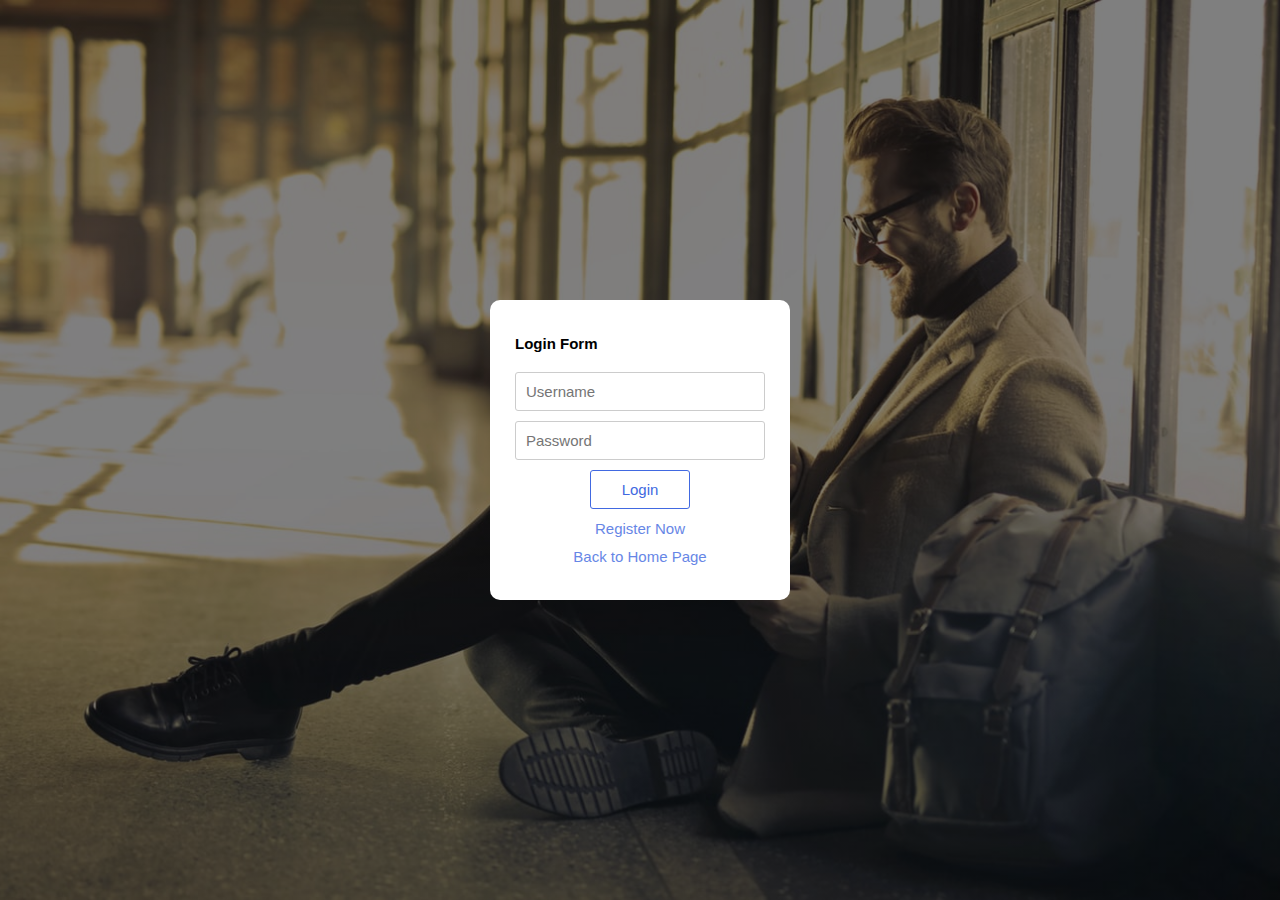
<file: signin.html>
<!DOCTYPE html>
<html lang="en">
  <head>
    <meta charset="UTF-8" />
    <meta name="viewport" content="width=device-width, initial-scale=1.0" />
    <title>Sign in</title>
    <link rel="stylesheet" href="styles.css" />
    <link
      rel="stylesheet"
      href="https://use.fontawesome.com/releases/v5.14.0/css/all.css"
      integrity="sha384-HzLeBuhoNPvSl5KYnjx0BT+WB0QEEqLprO+NBkkk5gbc67FTaL7XIGa2w1L0Xbgc"
      crossorigin="anonymous"
    />
  </head>
  <body>
    <div class="body">
  <div class="wrapper">
    <form action="" class="form">
      <h2>Login Form</h2>
      <input type="text" placeholder="Username">
      <br>
      <input type="password" placeholder="Password">
      <br>
      <button type="submit" class="btn">Login</button>
      <br>
      <a href="register.html">Register Now</a><br>
       <a href="index.html">Back to Home Page</a>
    </form>
  </div>
</div>
</body>
</html>
</file>
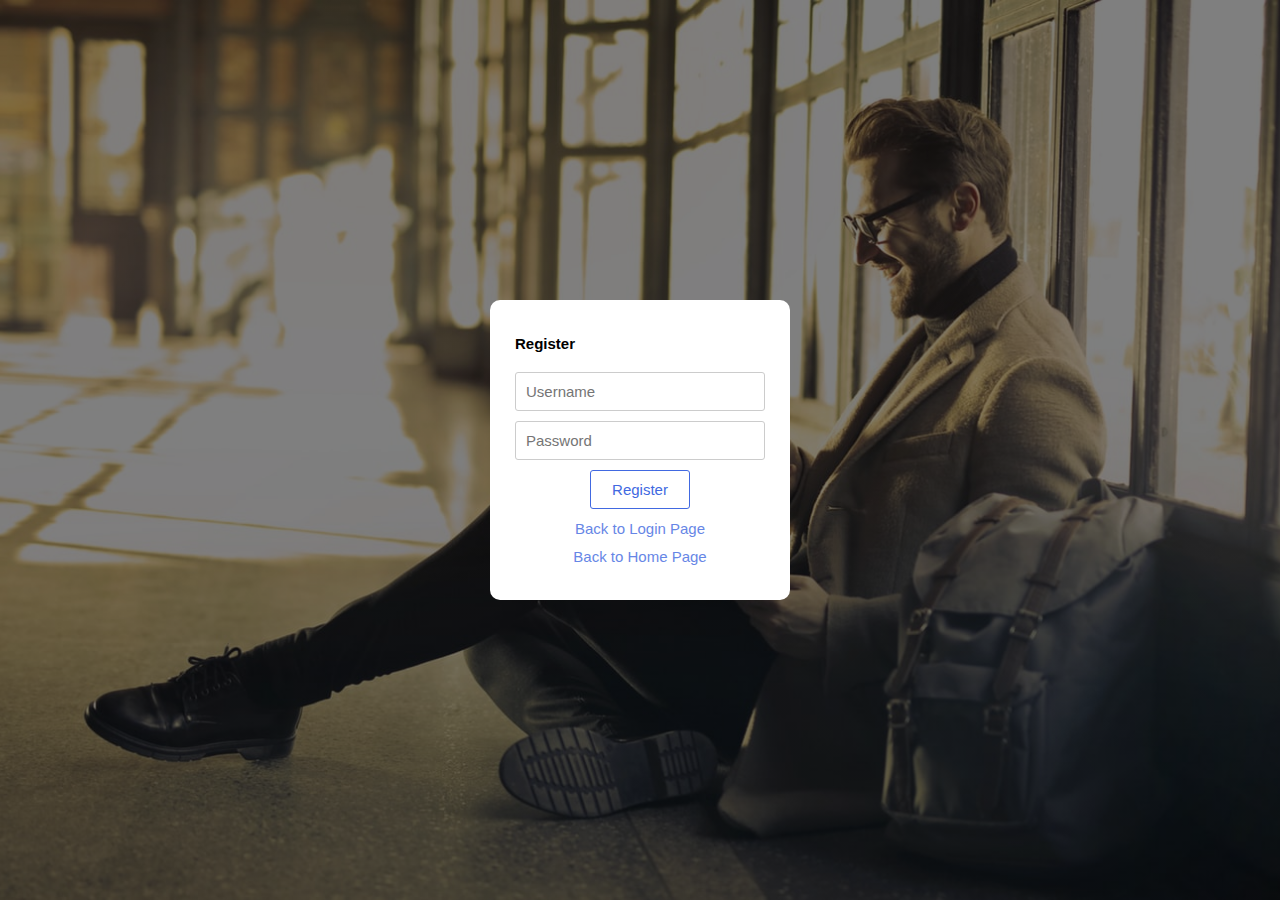
<file: signup.html>
<!DOCTYPE html>
<html lang="en">
  <head>
    <meta charset="UTF-8" />
    <meta name="viewport" content="width=device-width, initial-scale=1.0" />
    <title>Sign up</title>
    <link rel="stylesheet" href="styles.css" />
    <link
      rel="stylesheet"
      href="https://use.fontawesome.com/releases/v5.14.0/css/all.css"
      integrity="sha384-HzLeBuhoNPvSl5KYnjx0BT+WB0QEEqLprO+NBkkk5gbc67FTaL7XIGa2w1L0Xbgc"
      crossorigin="anonymous"
    />
  </head>
  <body>
    <div class="body">
  <div class="wrapper">
    <form action="" class="form">
      <h2>Register</h2>
      <input type="text" placeholder="Username">
      <br>
      <input type="password" placeholder="Password">
      <br>
      <button type="submit" class="btn">Register</button>
      <br>
      <a href="signin.html">Back to Login Page</a><br>
      <a href="index.html">Back to Home Page</a>
    </form>
  </div></div>
</body>
</html>
</file>
<file: styles.css>
@import 'https://fonts.googleapis.com/css?family=Montserrat:300, 400, 700&display=swap';
* {
  padding: 0;
  margin: 0;
  box-sizing: border-box;
}
html {
  font-size: 10px;
  font-family: 'Montserrat', sans-serif;
  scroll-behavior: smooth;
}
a {
  text-decoration: none;
}
.container {
  min-height: 100vh;
  width: 100%;
  display: flex;
  align-items: center;
  justify-content: center;
}
img {
  height: 100%;
  width: 100%;
  object-fit: cover;
}
p {
  color: black;
  font-size: 1.4rem;
  margin-top: 5px;
  line-height: 2.5rem;
  font-weight: 300;
  letter-spacing: .05rem;
}
.section-title {
  font-size: 4rem;
  font-weight: 300;
  color: black;
  margin-bottom: 10px;
  text-transform: uppercase;
  letter-spacing: .2rem;
  text-align: center;
}
.section-title span {
  color: crimson;
}

.cta {
  display: inline-block;
  padding: 10px 25px;
  color: white;
  background-color: transparent;
  border: 2px solid #fff;
  font-size: 2rem;
  text-transform: uppercase;
  letter-spacing: .1rem;
  margin-top: 30px;
  transition: .3s ease;
  transition-property: background-color, color;
}
.cta:hover {
  color: crimson;
  background-color: #fff;
}
.brand h1 {
  font-size: 3rem;
  text-transform: uppercase;
  color: white;
}
.brand h1 span {
  color: crimson;
}
/* navbar */
.navbar {
  background: black;
  height: 80px;
  display: flex;
  justify-content: center;
  align-items: center;
  font-size: 2rem;
  position: sticky;
  top: 0;
  z-index: 999;
}

.navbar__container {
  display: flex;
  justify-content: space-between;
  height: 80px;
  z-index: 1;
  width: 100%;
  max-width: 1300px;
  margin: 0 auto;
  padding: 0 50px;
}

#navbar__logo {
  background-color: white;
 
  background-size: 100%;
  -webkit-background-clip: text;
  -moz-background-clip: text;
  -webkit-text-fill-color: transparent;
  -moz-text-fill-color: transparent;
  display: flex;
  align-items: center;
  cursor: pointer;
  text-decoration: none;
  font-size: 3rem;
}

.navbar__menu {
  display: flex;
  align-items: center;
  list-style: none;
}

.navbar__item {
  height: 80px;
}

.navbar__links {
  color: #fff;
  display: flex;
  align-items: center;
  justify-content: center;
  width: 125px;
  text-decoration: none;
  height: 100%;
  transition: all 0.3s ease;
}

.navbar__btn {
  display: flex;
  justify-content: center;
  align-items: center;
  padding: 0 1rem;
  width: 100%;
}

.button {
  display: flex;
  justify-content: center;
  align-items: center;
  text-decoration: none;
  padding: 10px 20px;
  height: 100%;
  width: 100%;
  border: none;
  outline: none;
  border-radius: 4px;
  background: #DC143C;

  color: #fff;
  transition: all 0.3s ease;
}

.navbar__links:hover {
  color: #9518fc;
  transition: all 0.3s ease;
}

@media screen and (max-width: 960px) {
  .navbar__container {
    display: flex;
    justify-content: space-between;
    height: 80px;
    z-index: 1;
    width: 100%;
    max-width: 1300px;
    padding: 0;
  }

  .navbar__menu {
    display: grid;
    grid-template-columns: auto;
    margin: 0;
    width: 100%;
    position: absolute;
    top: -1000px;
    opacity: 1;
    transition: all 0.5s ease;
    z-index: -1;
  }

  .navbar__menu.active {
    background: #131313;
    top: 100%;
    opacity: 1;
    transition: all 0.5s ease;
    z-index: 99;
    height: 60vh;
    font-size: 1.6rem;
  }

  #navbar__logo {
    padding-left: 25px;
  }

  .navbar__toggle .bar {
    width: 25px;
    height: 3px;
    margin: 5px auto;
    transition: all 0.3s ease-in-out;
    background: #fff;
  }

  .navbar__item {
    width: 100%;
  }

  .navbar__links {
    text-align: center;
    padding: 2rem;
    width: 100%;
    display: table;
  }

  .navbar__btn {
    padding-bottom: 2rem;
  }

  .button {
    display: flex;
    justify-content: center;
    align-items: center;
    width: 80%;
    height: 80px;
    margin: 0;
  }

  #mobile-menu {
    position: absolute;
    top: 20%;
    right: 5%;
    transform: translate(5%, 20%);
  }

  .navbar__toggle .bar {
    display: block;
    cursor: pointer;
  }

  #mobile-menu.is-active .bar:nth-child(2) {
    opacity: 0;
  }

  #mobile-menu.is-active .bar:nth-child(1) {
    transform: translateY(8px) rotate(45deg);
  }

  #mobile-menu.is-active .bar:nth-child(3) {
    transform: translateY(-8px) rotate(-45deg);
  }
}

/* Hero Section */
#hero {
  background-image: url(./img/hero-bg.png);
  background-size: cover;
  background-position: top center;
  position: relative;
  z-index: 1;
}
#hero::after {
  content: '';
  position: absolute;
  left: 0;
  top: 0;
  height: 100%;
  width: 100%;
  background-color: black;
  opacity: .8;
  z-index: -1;
}
#hero .hero {
  max-width: 1200px;
  margin: 0 auto;
  padding: 0 50px;
  justify-content: flex-start;
}
#hero h1 {
  display: block;
  width: fit-content;
  font-size: 4rem;
  position: relative;
  color: transparent;
  animation: text_reveal .5s ease forwards;
  animation-delay: 1s;
}
#hero h1:nth-child(1) {
  animation-delay: 1s;
}
#hero h1:nth-child(2) {
  animation-delay: 2s;
}
#hero h1:nth-child(3) {
  animation: text_reveal_name .5s ease forwards;
  animation-delay: 3s;
}
#hero h1 span {
  position: absolute;
  top: 0;
  left: 0;
  height: 100%;
  width: 0;
  background-color: crimson;
  animation: text_reveal_box 1s ease;
  animation-delay: .5s;
}
#hero h1:nth-child(1) span {
  animation-delay: .5s;
}
#hero h1:nth-child(2) span {
  animation-delay: 1.5s;
}
#hero h1:nth-child(3) span {
  animation-delay: 2.5s;
}

/* End Hero Section */

/* Services Section */
#services .services {
  flex-direction: column;
  text-align: center;
  max-width: 1500px;
  margin: 0 auto;
  padding: 100px 0;
}
#services .service-top {
  max-width: 500px;
  margin: 0 auto;
}
#services .service-bottom {
  display: flex;
  align-items: center;
  justify-content: center;
  flex-wrap: wrap;
  margin-top: 50px;
}
#services .service-item {
  flex-basis: 80%;
  display: flex;
  align-items: flex-start;
  justify-content: center;
  flex-direction: column;
  padding: 30px;
  border-radius: 10px;
  
  
  margin: 10px 5%;
  position: relative;
  z-index: 1;
  overflow: hidden;
}
#services .service-item::after {
  content: '';
  position: absolute;
  left: 0;
  top: 0;
  height: 100%;
  width: 100%;
  background: black;
  z-index: -1;
}
#services .service-bottom .icon {
  
  margin-bottom: 20px;
}
#services .service-item h2 {
  font-size: 2rem;
  color: white;
  margin-bottom: 10px;
  text-transform: uppercase;
}
#services .service-item p {
  color: white;
  text-align: left;
}
/* End Services Section */

/* Projects section */
#projects .projects {
  flex-direction: column;
  max-width: 1200px;
  margin: 0 auto;
  padding: 100px 0;
}
#projects .projects-header h1 {
  margin-bottom: 50px;
}
#projects .all-projects {
  display: flex;
  align-items: center;
  justify-content: center;
  flex-direction: column;
}
#projects .project-item {
  display: flex;
  align-items: center;
  justify-content: center;
  flex-direction: column;
  width: 80%;
  margin: 20px auto;
  overflow: hidden;
  border-radius: 10px;
}
#projects .project-info {
  padding: 30px;
  flex-basis: 50%;
  height: 100%;
  display: flex;
  align-items: flex-start;
  justify-content: center;
  flex-direction: column;
  background: black;
  color: white;
}
#projects .project-info h1 {
  font-size: 4rem;
  font-weight: 500;
}
#projects .project-info h2 {
  font-size: 1.8rem;
  font-weight: 500;
  margin-top: 10px;
}
#projects .project-info p {
  color: white;
}
#projects .project-img {
  flex-basis: 50%;
  height: 300px;
  overflow: hidden;
  position: relative;
}
#projects .project-img:after {
  content: '';
  position: absolute;
  left: 0;
  top: 0;
  height: 100%;
  width: 100%;
  background-image: linear-gradient(60deg, #29323c 0%, #485563 100%);
  opacity: .3;
}
#projects .project-img img {
  transition: .3s ease transform;
}
#projects .project-item:hover .project-img img {
  transform: scale(1.1);
}
/* End Projects section */

/* About Section */
#about .about {
  flex-direction: column-reverse;
  text-align: center;
  max-width: 1200px;
  margin: 0 auto;
  padding: 100px 20px;
}
#about .col-left {
  width: 250px;
  height: 360px;
}
#about .col-right {
  width: 100%;
}
#about .col-right h2 {
  font-size: 1.8rem;
  font-weight: 500;
  letter-spacing: .2rem;
  margin-bottom: 10px;
}
#about .col-right p {
  margin-bottom: 20px;
}
#about .col-right .cta {
  color: black;
  margin-bottom: 50px;
  padding: 10px 20px;
  font-size: 2rem;
  border: 2px solid black;
}
#about .col-left .about-img {
  height: 100%;
  width: 100%;
  position: relative;
  border: 10px solid white;
}
#about .col-left .about-img::after {
  content: '';
  position: absolute;
  left: -33px;
  top: 19px;
  height: 98%;
  width: 98%;
  border: 7px solid crimson;
  z-index: -1;
}
/* End About Section */

/* contact Section */
#contact .contact {
  flex-direction: column;
  max-width: 1200px;
  margin: 0 auto;
}
#contact .contact-items {
  width: 400px;
}
#contact .contact-item {
  width: 80%;
  padding: 20px;
  text-align: center;
  border-radius: 10px;
  padding: 30px;
  margin: 30px;
  display: flex;
  justify-content: center;
  align-items: center;
  flex-direction: column;
  box-shadow: 0px 0px 18px 0 #0000002c;
  transition: .3s ease box-shadow;
}
#contact .contact-item:hover {
  box-shadow: 0px 0px 5px 0 #0000002c;
}
#contact .icon {
  width: 70px;
  margin: 0 auto;
  margin-bottom: 10px;
}
#contact .contact-info h1 {
  font-size: 2.5rem;
  font-weight: 500;
  margin-bottom: 5px;
}
#contact .contact-info h2 {
  font-size: 1.3rem;
  line-height: 2rem;
  font-weight: 500;
}
/*End contact Section */

/* Footer */
#footer {
  background: black;
}
#footer .footer {
  min-height: 200px;
  flex-direction: column;
  padding-top: 50px;
  padding-bottom: 10px;
}
#footer h2 {
  color: white;
  font-weight: 500;
  font-size: 1.8rem;
  letter-spacing: .1rem;
  margin-top: 10px;
  margin-bottom: 10px;
}
#footer .social-icon {
  display: flex;
  margin-bottom: 30px;
}
#footer .social-item {
  height: 50px;
  width: 50px;
  margin: 0 5px;
}
#footer .social-item img {
  filter: grayscale(1);
  transition: .3s ease filter;
}
#footer .social-item:hover img {
  filter: grayscale(0);
}
#footer p {
  color: white;
  font-size: 1.3rem;
}
/* End Footer */
/*sign up ==sign in*/
.body {
      background: linear-gradient(rgba(0, 0, 0, 0.5), rgba(0, 0, 0, 0.5)), url('./img/hero-bg.png');
      min-height: 100vh;
      display: grid;
      place-items: center;
      background-size: cover;
      background-position: center;
      font-family: 'Roboto', sans-serif;
    }

.wrapper {
      background: white;
      border-radius: 10px;
      width: 300px;
      height: 300px;
      display: flex;
      padding: 10px;
      justify-content: center;
      align-items: center;
    }

    .wrapper h2 {
      margin-bottom: 20px;
    }

    .wrapper .form input {
      background: transparent;
      border: 1px solid #ccc;
      border-radius: 3px;
      padding: 10px;
      width: 250px;
      outline: none;
      margin-bottom: 10px;
      font-size: 15px;
      transition: 0.3s all ease;
    }

    .wrapper .form input:focus {
      border-color: royalblue;
    }

    .wrapper .form .btn {
      border: 1px solid royalblue;
      background: transparent;
      outline: none;
      cursor: pointer;
      width: 100px;
      padding: 10px;
      color: royalblue;
      font-size: 15px;
      border-radius: 3px;
      margin: 0 auto;
      display: block;
      transition: 0.3s all ease;
    }

    .wrapper .form .btn:hover {
      background: royalblue;
      color: white;
    }

    .wrapper .form a {
      font-size: 15px;
      color: royalblue;
      opacity: 0.8;
      text-decoration: none;
      text-align: center;
      margin: 0 auto;
      display: block;
    }

    .wrapper .form a:hover {
      opacity: 1;
    }

/* Keyframes */
@keyframes hamburger_puls {
  0% {
    opacity: 1;
    transform: scale(1);
  }
  100% {
    opacity: 0;
    transform: scale(1.4);
  }
}
@keyframes text_reveal_box {
  50% {
    width: 100%;
    left: 0;
  }
  100% {
    width: 0;
    left: 100%;
  }
}
@keyframes text_reveal {
  100% {
    color: white;
  }
}
@keyframes text_reveal_name {
  100% {
    color: crimson;
    font-weight: 500;
  }
}
/* End Keyframes */

/* Media Query For Tablet */
@media only screen and (min-width: 768px) {

  .cta {
    font-size: 2.5rem;
    padding: 20px 60px;
  }
  h1.section-title {
    font-size: 6rem;
  }

  /* Hero */
  #hero h1 {
    font-size: 7rem;
  }
  /* End Hero */

  /* Services Section */
  #services .service-bottom .service-item {
    flex-basis: 45%;
    margin: 2.5%;
  }
  /* End Services Section */

  /* Project */
  #projects .project-item {
    flex-direction: row;
  }
  #projects .project-item:nth-child(even) {
    flex-direction: row-reverse;
  }
  #projects .project-item {
    height: 400px;
    margin: 0;
    width: 100%;
    border-radius: 0;
  }
  #projects .all-projects .project-info {
    height: 100%;
  }
  #projects .all-projects .project-img {
    height: 100%;
  }
  /* End Project */

  /* About */
  #about .about {
    flex-direction: row;
  }
  #about .col-left {
    width: 600px;
    height: 400px;
    padding-left: 60px;
  }
  #about .about .col-left .about-img::after {
    left: -45px;
    top: 34px;
    height: 98%;
    width: 98%;
    border: 10px solid crimson;
  }
  #about .col-right {
    text-align: left;
    padding: 30px;
  }
  #about .col-right h1 {
    text-align: left;
  }
  /* End About */

  /* contact  */
  #contact .contact {
    height: 60%;
    flex-direction: column;
    padding: 100px 0;
    align-items: center;
    justify-content: center;
    min-width: 20vh;
  }
  #contact .contact-items {
    width: 100%;
    display: flex;
    flex-direction: row;
    justify-content: space-evenly;
    margin: 0;
  }
  #contact .contact-item {
    width: 30%;
    margin: 0;
    flex-direction: row;
  }
  #contact .contact-item .icon {
    height: 100px;
    width: 100px;
  }
  #contact .contact-item .icon img {
    object-fit: contain;
  }
  #contact .contact-item .contact-info {
    width: 100%;
    text-align: left;
    padding-left: 20px;
  }
  /* End contact  */
}
/* End Media Query For Tablet */

/* Media Query For Desktop */
@media only screen and (min-width: 1200px) {
  /* header */
  #header .hamburger {
    display: none;
  }
  #header .nav-list ul {
    position: initial;
    display: block;
    height: auto;
    width: fit-content;
    background-color: transparent;
  }
  #header .nav-list ul li {
    display: inline-block;
  }
  #header .nav-list ul li a {
    font-size: 1.8rem;
  }
  #header .nav-list ul a:after {
    display: none;
  }
  /* End header */

  #services .service-bottom .service-item {
    flex-basis: 22%;
    margin: 1.5%;
  }
}
/* End  Media Query For Desktop */
</file>
